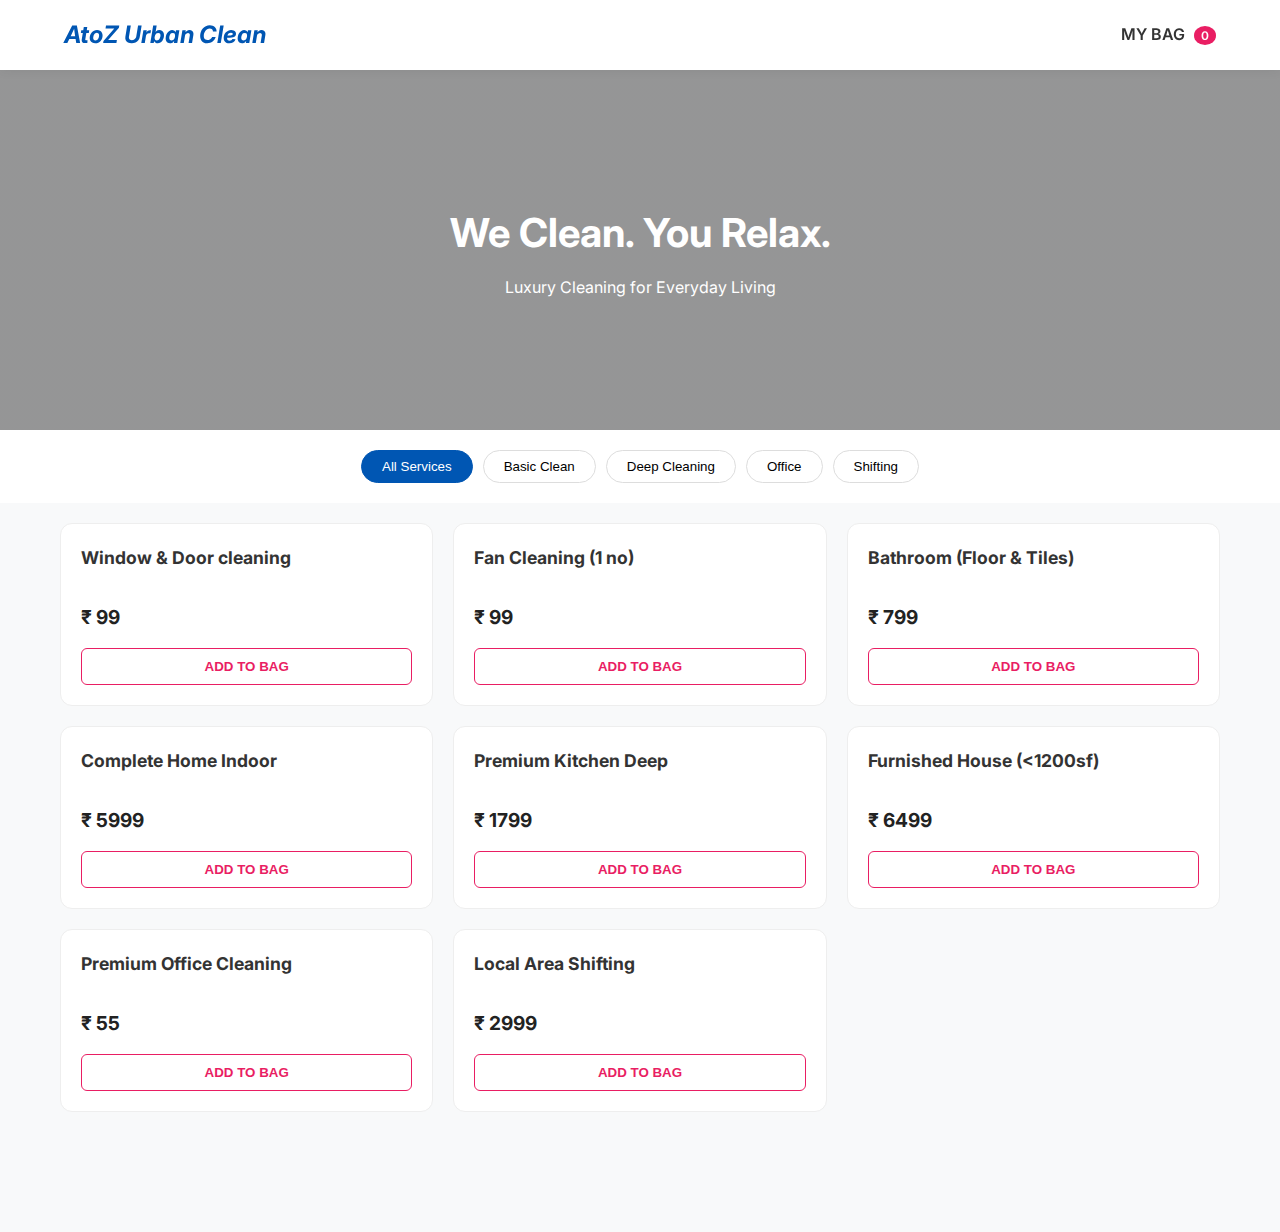
<file: index.html>
<!DOCTYPE html>
<html lang="en">
<head>
    <meta charset="UTF-8">
    <meta name="viewport" content="width=device-width, initial-scale=1.0, maximum-scale=1.0, user-scalable=no">
    <title>AtoZ Urban Clean | Premium Services</title>
    <link href="https://fonts.googleapis.com/css2?family=Inter:wght@300;400;600;700&display=swap" rel="stylesheet">
    <style>
        :root {
            --primary: #0056b3;
            --accent: #e91e63;
            --bg: #f8f9fa;
            --text: #333;
            --white: #ffffff;
        }

        * { margin: 0; padding: 0; box-sizing: border-box; -webkit-tap-highlight-color: transparent; }
        body { font-family: 'Inter', sans-serif; background-color: var(--bg); color: var(--text); line-height: 1.6; }

        /* Desktop Navigation (Kept Original) */
        header {
            background: var(--white);
            padding: 1rem 5%;
            position: sticky;
            top: 0;
            z-index: 1000;
            box-shadow: 0 2px 10px rgba(0,0,0,0.05);
            display: flex;
            justify-content: space-between;
            align-items: center;
        }
        .logo { font-weight: 700; color: var(--primary); font-size: 1.5rem; font-style: italic; }
        .cart-icon { cursor: pointer; position: relative; font-weight: 600; }
        .cart-count { background: var(--accent); color: white; border-radius: 50%; padding: 2px 7px; font-size: 12px; margin-left: 5px; }

        /* Hero Section */
        .hero {
            background: linear-gradient(rgba(0,0,0,0.4), rgba(0,0,0,0.4)), url('https://images.unsplash.com/photo-1581578731548-c64695cc6954?auto=format&fit=crop&w=1350&q=80');
            background-size: cover;
            background-position: center;
            height: 40vh;
            display: flex;
            flex-direction: column;
            justify-content: center;
            align-items: center;
            color: white;
            text-align: center;
            padding: 20px;
        }
        .hero h1 { font-size: 2.5rem; margin-bottom: 10px; }

        /* Filters */
        .filters {
            display: flex;
            justify-content: center;
            gap: 10px;
            padding: 20px;
            overflow-x: auto;
            background: white;
            scrollbar-width: none;
        }
        .filters::-webkit-scrollbar { display: none; }

        .filter-btn {
            padding: 8px 20px;
            border: 1px solid #ddd;
            border-radius: 20px;
            background: white;
            cursor: pointer;
            white-space: nowrap;
            transition: 0.3s;
        }
        .filter-btn.active { background: var(--primary); color: white; border-color: var(--primary); }

        /* Service Grid (Desktop Layout Maintained) */
        .container { max-width: 1200px; margin: 20px auto; padding: 0 20px 100px 20px; }
        .grid {
            display: grid;
            grid-template-columns: repeat(auto-fill, minmax(280px, 1fr));
            gap: 20px;
        }
        .card {
            background: var(--white);
            border-radius: 12px;
            padding: 20px;
            transition: transform 0.2s;
            border: 1px solid #eee;
            display: flex;
            flex-direction: column;
            justify-content: space-between;
        }
        .card:hover { transform: translateY(-5px); box-shadow: 0 10px 20px rgba(0,0,0,0.05); }
        .card h3 { font-size: 1.1rem; margin-bottom: 10px; min-height: 3rem; }
        .price { font-size: 1.2rem; font-weight: 700; color: #222; margin-bottom: 15px; }
        
        .add-btn {
            background: var(--white);
            color: var(--accent);
            border: 1px solid var(--accent);
            padding: 10px;
            border-radius: 6px;
            cursor: pointer;
            font-weight: 600;
            width: 100%;
        }
        .add-btn:active, .add-btn:hover { background: var(--accent); color: white; }

        /* Sidebar Cart (Original Desktop Logic) */
        #cart-sidebar {
            position: fixed; right: -100%; top: 0; width: 350px; height: 100%;
            background: white; box-shadow: -5px 0 15px rgba(0,0,0,0.1);
            z-index: 2000; transition: 0.4s; padding: 25px;
            display: flex; flex-direction: column;
        }
        #cart-sidebar.active { right: 0; }
        .cart-header { display: flex; justify-content: space-between; margin-bottom: 20px; border-bottom: 1px solid #eee; padding-bottom: 10px; }
        #cart-items { flex-grow: 1; overflow-y: auto; }
        .cart-item { display: flex; justify-content: space-between; padding: 10px 0; font-size: 0.9rem; border-bottom: 1px solid #f9f9f9; }
        
        .checkout-btn { width: 100%; background: #25d366; color: white; border: none; padding: 15px; border-radius: 8px; margin-top: 20px; font-weight: 700; cursor: pointer; }

        /* Mobile Adjustments (Specific to Screens < 768px) */
        @media (max-width: 768px) {
            .grid { grid-template-columns: repeat(auto-fill, minmax(160px, 1fr)); gap: 12px; }
            .hero h1 { font-size: 1.8rem; }
            #cart-sidebar { width: 100%; }
            .filters { justify-content: flex-start; padding: 15px; }
            .logo { font-size: 1.1rem; }
        }

        /* Mobile Bottom Bar (Hidden on Desktop) */
        .mobile-bar {
            position: fixed; bottom: 0; left: 0; right: 0;
            background: white; padding: 15px 20px;
            display: none; justify-content: space-between; align-items: center;
            box-shadow: 0 -5px 15px rgba(0,0,0,0.08); z-index: 1500;
        }
        @media (max-width: 768px) {
            .mobile-bar.active { display: flex; }
        }
    </style>
</head>
<body>

<header>
    <div class="logo">AtoZ Urban Clean</div>
    <div class="cart-icon" onclick="toggleCart()">
        MY BAG <span class="cart-count" id="cart-count">0</span>
    </div>
</header>

<section class="hero">
    <h1>We Clean. You Relax.</h1>
    <p>Luxury Cleaning for Everyday Living</p>
</section>

<div class="filters">
    <button class="filter-btn active" onclick="filterServices('all')">All Services</button>
    <button class="filter-btn" onclick="filterServices('Basic')">Basic Clean</button>
    <button class="filter-btn" onclick="filterServices('Deep')">Deep Cleaning</button>
    <button class="filter-btn" onclick="filterServices('Office')">Office</button>
    <button class="filter-btn" onclick="filterServices('Shifting')">Shifting</button>
</div>

<div class="container">
    <div class="grid" id="services-grid"></div>
</div>

<div class="mobile-bar" id="mobile-bar">
    <div>
        <h4 id="m-total">₹ 0</h4>
        <small id="m-count">0 items</small>
    </div>
    <button onclick="toggleCart()" style="background:var(--accent); color:white; border:none; padding:10px 18px; border-radius:8px; font-weight:700;">View Bag →</button>
</div>

<div id="cart-sidebar">
    <div class="cart-header">
        <h3>My Selections</h3>
        <button onclick="toggleCart()" style="border:none; background:none; font-size: 24px;">✕</button>
    </div>
    <div id="cart-items"></div>
    <div style="padding-top:20px; border-top: 2px solid #eee;">
        <div style="display:flex; justify-content:space-between; font-weight:800; font-size: 1.2rem;">
            <span>Total:</span>
            <span id="cart-total">₹ 0</span>
        </div>
        <button class="checkout-btn" onclick="checkout()">Book via WhatsApp</button>
    </div>
</div>

<script>
    const services = [
        { id: 1, cat: 'Basic', name: 'Window & Door cleaning', price: 99 },
        { id: 2, cat: 'Basic', name: 'Fan Cleaning (1 no)', price: 99 },
        { id: 3, cat: 'Basic', name: 'Bathroom (Floor & Tiles)', price: 799 },
        { id: 4, cat: 'Basic', name: 'Complete Home Indoor', price: 5999 },
        { id: 5, cat: 'Deep', name: 'Premium Kitchen Deep', price: 1799 },
        { id: 6, cat: 'Deep', name: 'Furnished House (<1200sf)', price: 6499 },
        { id: 7, cat: 'Office', name: 'Premium Office Cleaning', price: 55 },
        { id: 8, cat: 'Shifting', name: 'Local Area Shifting', price: 2999 }
    ];

    let cart = [];

    function displayServices(filter = 'all') {
        const grid = document.getElementById('services-grid');
        grid.innerHTML = '';
        const filtered = filter === 'all' ? services : services.filter(s => s.cat === filter);
        filtered.forEach(s => {
            grid.innerHTML += `
                <div class="card">
                    <div>
                        <h3>${s.name}</h3>
                        <p class="price">₹ ${s.price}</p>
                    </div>
                    <button class="add-btn" onclick="addToCart(${s.id})">ADD TO BAG</button>
                </div>`;
        });
    }

    function addToCart(id) {
        cart.push(services.find(s => s.id === id));
        updateCart();
        if(window.innerWidth > 768) openCart();
    }

    function updateCart() {
        const count = cart.length;
        const total = cart.reduce((sum, item) => sum + item.price, 0);
        
        document.getElementById('cart-count').innerText = count;
        document.getElementById('m-count').innerText = `${count} items`;
        document.getElementById('m-total').innerText = `₹ ${total}`;
        document.getElementById('cart-total').innerText = `₹ ${total}`;
        
        const list = document.getElementById('cart-items');
        list.innerHTML = cart.map(item => `
            <div class="cart-item">
                <span>${item.name}</span>
                <span>₹${item.price}</span>
            </div>
        `).join('');

        if(count > 0) document.getElementById('mobile-bar').classList.add('active');
    }

    function toggleCart() { document.getElementById('cart-sidebar').classList.toggle('active'); }
    function openCart() { document.getElementById('cart-sidebar').classList.add('active'); }

    function filterServices(cat) {
        displayServices(cat);
        document.querySelectorAll('.filter-btn').forEach(btn => {
            btn.classList.toggle('active', btn.innerText.toLowerCase().includes(cat.toLowerCase()) || (cat === 'all' && btn.innerText.includes('All')));
        });
    }

    function checkout() {
        if(cart.length === 0) return;
        let msg = "AtoZ Booking:%0a" + cart.map(i => `- ${i.name}`).join("%0a") + "%0aTotal: " + document.getElementById('cart-total').innerText;
        window.open(`https://wa.me/919489587626?text=${msg}`);
    }

    displayServices();
</script>
</body>
</html>
</file>
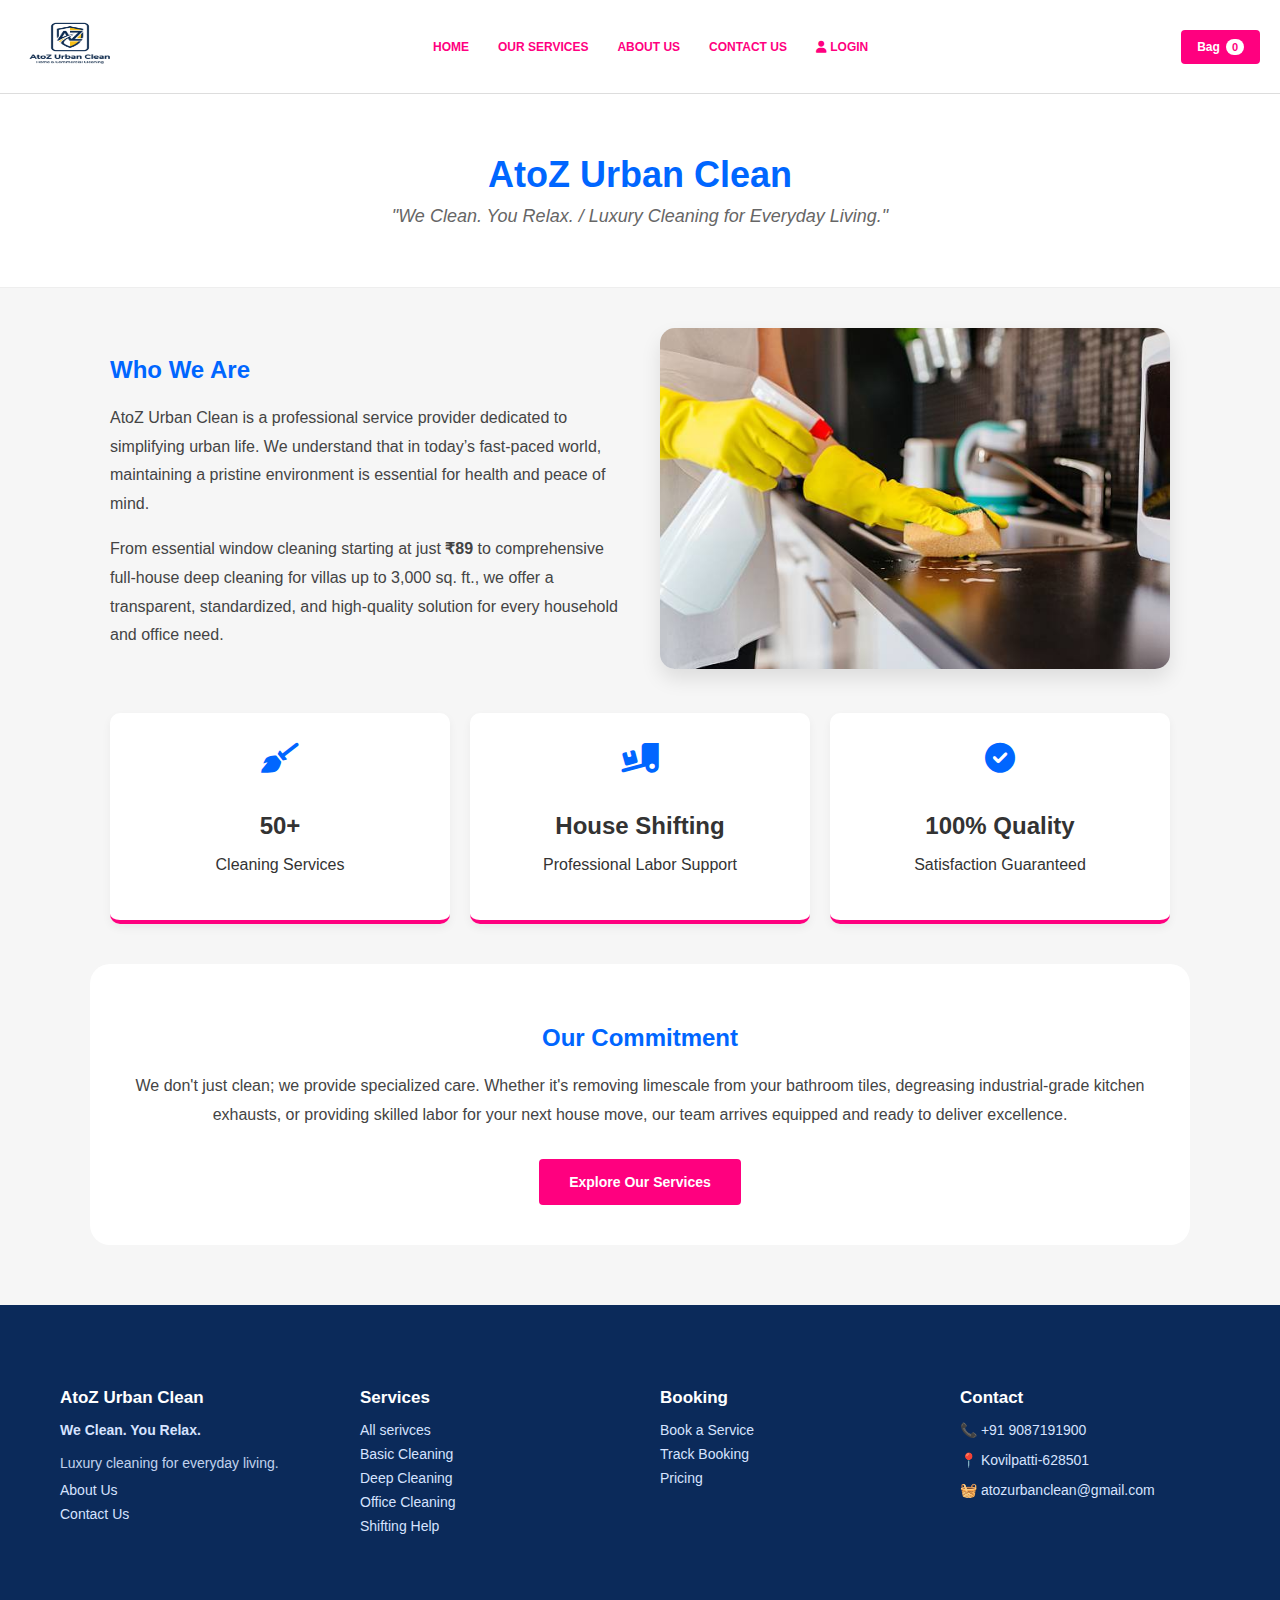
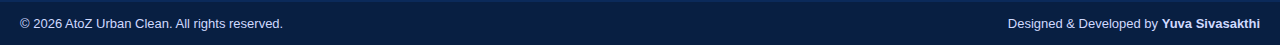
<file: about.html>
<!DOCTYPE html>
<html lang="en">
<head>
    <link rel="icon" type="image/png" href="brand-logo.webp">
    <meta charset="UTF-8">
    <title>About Us – AtoZ Urban Clean</title>
    <meta name="viewport" content="width=device-width, initial-scale=1.0">
    <link rel="stylesheet" href="https://cdnjs.cloudflare.com/ajax/libs/font-awesome/6.0.0/css/all.min.css">
    <style>
        /* === REUSING YOUR BASE STYLES === */
        .logo img { height: 67px; width: 100px; }
        body { margin:0; font-family:'Segoe UI', Arial, sans-serif; background:#f6f6f6; padding-top: 70px; color: #333; }
        * { box-sizing: border-box; }

        /* === HEADER STYLES (From your code) === */
        .site-header { background: #fff; border-bottom: 1px solid #ddd; position: fixed; top: 0; left: 0; width: 100%; z-index: 1000; }
        .site-header .header-container { display: flex; align-items: center; justify-content: space-between; padding: 10px 20px; max-width: 1400px; margin: 0 auto; }
        .logo a { text-decoration: none; font-size: 22px; font-weight: 800; color: #0066ff; }
        .desktop-nav { display: flex; list-style: none; gap: 5px; margin: 0; padding: 0; }
        .nav-link { padding: 15px 12px; display: block; cursor: pointer; font-size: 12px; font-weight: 700; color: #333; text-transform: uppercase; text-decoration: none; }
        .bag-btn { background:#ff007f; color:#fff; padding:9px 16px; border-radius:4px; font-weight:700; font-size:12px; text-decoration:none; display:inline-flex; align-items:center; gap:6px; }
        .bag-count { background:#fff; color:#ff007f; border-radius:10px; padding:2px 6px; font-size:11px; min-width:16px; text-align:center; }

        /* === ABOUT PAGE SPECIFIC CONTENT === */
        .about-hero { background: white; padding: 60px 20px; text-align: center; border-bottom: 1px solid #eee; }
        .about-hero h1 { font-size: 36px; color: #0066ff; margin-bottom: 10px; }
        .about-hero p { font-size: 18px; color: #666; max-width: 800px; margin: 0 auto; font-style: italic; }

        .content-section { max-width: 1100px; margin: 40px auto; padding: 0 20px; display: grid; grid-template-columns: 1fr 1fr; gap: 40px; align-items: center; }
        .content-text h2 { color: #0066ff; margin-bottom: 20px; }
        .content-text p { line-height: 1.8; margin-bottom: 15px; color: #444; }

        .stats-grid { display: grid; grid-template-columns: repeat(auto-fit, minmax(200px, 1fr)); gap: 20px; max-width: 1100px; margin: 40px auto; padding: 0 20px; }
        .stat-card { background: white; padding: 30px; border-radius: 10px; text-align: center; box-shadow: 0 4px 10px rgba(0,0,0,0.05); border-bottom: 4px solid #ff007f; }
        .stat-card i { font-size: 30px; color: #0066ff; margin-bottom: 15px; }
        .stat-card h3 { font-size: 24px; margin-bottom: 5px; }

/* Mobile actions (hamburger) */
.mobile-actions { display: none; align-items: center; gap: 12px; }
.menu-btn { background: none; border: none; font-size: 24px; cursor: pointer; color: #333; }

@media (max-width: 1024px) {
  .desktop-nav, .header-right { display: none; }
  .mobile-actions { display: flex; align-items: center; gap: 12px; }
  body { padding-top: 64px; } /* if header fixed */
}
        #mobile-menu-modal { position: fixed; inset: 0; z-index: 9999; visibility: hidden; transition: visibility 0.3s;}
        #mobile-menu-modal.active {  visibility: visible; }
        .c-modal__scrim { position: absolute; inset: 0; background: rgba(0, 0, 0, 0.4); opacity: 0; transition: opacity 0.3s ease; }
        #mobile-menu-modal.active .c-modal__scrim { opacity: 1; }
/* Modal base */
.c-modal {
  position: fixed;
  inset: 0;
  background: rgba(0,0,0,0.4);
  visibility: hidden;
  opacity: 0;
  transition: opacity 0.3s ease;
  z-index: 9999;
}
.c-modal.active {
  visibility: visible;
  opacity: 1;
}

.c-modal__dialog {
  position: absolute;
  top: 0;
  left: 0;
  width: 75%;
  max-width: 320px;
  height: 100%;
  background: #fff;
  transform: translateX(-100%);
  transition: transform 0.3s ease;
}
.c-modal.active .c-modal__dialog {
  transform: translateX(0);
}

.menu-container {
  padding: 60px 20px 20px;
  height: 100%;
  overflow-y: auto;
}

.ada-menu {
  list-style: none;
  padding: 0;
}

.ada-menu li a {
  display: block;
  padding: 15px 10px;
  font-weight: 700;
  font-size: 16px;
  color: #ff007f;
  text-decoration: none;
  border-bottom: 1px solid #eee;
}
.ada-menu li a:hover {
  background-color: #ff007f;
  color: #fff;
}

/* Close button styling, menu links etc. */
.close-button {
  position: absolute;
  top: 15px; right: 15px;
  background: none;
  border: none;
  font-size: 22px;
  cursor: pointer;
}

    </style>
</head>
<body>

<header class="site-header">
  <div class="header-container">
    <div class="logo">
      <a href="index.html">
        <img src="logo.png" alt="AtoZ Urban Clean">
      </a>
    </div>

    <!-- Desktop Nav -->
    <ul class="desktop-nav">
      <li class="nav-item"><a href="index.html" class="nav-link" style="color: #ff007f;">HOME</a></li>
      <li class="nav-item"><a href="services.html" class="nav-link" style="color: #ff007f;">OUR SERVICES</a></li>
      <li class="nav-item"><a href="about.html" class="nav-link" style="color: #ff007f;">ABOUT US</a></li>
      <li class="nav-item"><a href="contact-us.html" class="nav-link" style="color: #ff007f;">CONTACT US</a></li>
      <li><a href="customer-login.html" class="nav-link" style="color: #ff007f;">
        <span class="fa-solid fa-user" style="color: #ff007f;"></span> Login
      </a></li>
    </ul>

    <!-- Mobile Actions -->
    <div class="mobile-actions">
      <button class="menu-btn" onclick="toggleMenu(true)">
        <i class="fas fa-bars"></i>
      </button>
      <a href="booking.html" class="bag-btn">
        Bag <span class="bag-count">0</span>
      </a>
    </div>

    <!-- Header Right (Desktop Only) -->
    <div class="header-right">
      <a href="booking.html" class="bag-btn">Bag <span class="bag-count">0</span></a>
    </div>
  </div>
</header>

<!-- Mobile Menu Modal -->
<div id="mobile-menu-modal" class="c-modal">
  <div class="c-modal__scrim" onclick="toggleMenu(false)"></div>
  <div class="c-modal__dialog">
    <div class="c-modal__content">
      <button class="close-button" onclick="toggleMenu(false)"><i class="fas fa-times"></i></button>
      <div class="menu-container">
        <ul class="ada-menu">
          <li><a href="index.html">HOME</a></li>
          <li><a href="services.html">OUR SERVICES</a></li>
          <li><a href="about.html">ABOUT US</a></li>
          <li><a href="contact-us.html">CONTACT US</a></li>
          <li><a href="customer-login.html"><i class="fa-solid fa-user"></i> Login</a></li>
          <li><a href="booking.html">Bag</a></li>
        </ul>
      </div>
    </div>
  </div>
</div>

<script>
function toggleMenu(isOpen) {
  const modal = document.getElementById('mobile-menu-modal');
  modal.classList.toggle('active', isOpen);
  document.body.style.overflow = isOpen ? 'hidden' : '';
}
</script>

<style>
/* Mobile Menu Styling */
#mobile-menu-modal .ada-menu {
  padding-left: 20px; /* space from left (near burger) */
}
#mobile-menu-modal .ada-menu li a {
  padding: 16px 20px;
  font-weight: 700;
  font-size: 16px;
  color: #ff007f;
  border-bottom: 1px solid #eee;
  display: block;
}
#mobile-menu-modal .ada-menu li a:hover {
  background-color: #ff007f;
  color: #fff;
}
</style>


<section class="about-hero">
    <h1>AtoZ Urban Clean</h1>
    <p>"We Clean. You Relax. / Luxury Cleaning for Everyday Living."</p>
</section>

<div class="content-section">
    <div class="content-text">
        <h2>Who We Are</h2>
        <p>AtoZ Urban Clean is a professional service provider dedicated to simplifying urban life. We understand that in today’s fast-paced world, maintaining a pristine environment is essential for health and peace of mind.</p>
        <p>From essential window cleaning starting at just <b>₹89</b> to comprehensive full-house deep cleaning for villas up to 3,000 sq. ft., we offer a transparent, standardized, and high-quality solution for every household and office need.</p>
    </div>
    <div class="content-image">
        <img src="Standard Kitchen Cleaning.jpg" style="width:100%; border-radius:15px; box-shadow: 0 10px 20px rgba(0,0,0,0.1);" alt="Cleaning Service">
    </div>
</div>

<div class="stats-grid">
    <div class="stat-card">
        <i class="fas fa-broom"></i>
        <h3>50+</h3>
        <p>Cleaning Services</p>
    </div>
    <div class="stat-card">
        <i class="fas fa-truck-loading"></i>
        <h3>House Shifting</h3>
        <p>Professional Labor Support</p>
    </div>
    <div class="stat-card">
        <i class="fas fa-check-circle"></i>
        <h3>100% Quality</h3>
        <p>Satisfaction Guaranteed</p>
    </div>
</div>

<div class="content-section" style="background: #fff; border-radius: 20px; padding: 40px; margin-bottom: 60px;">
    <div class="content-text" style="grid-column: 1 / -1;">
        <h2 style="text-align: center;">Our Commitment</h2>
        <p style="text-align: center;">We don't just clean; we provide specialized care. Whether it's removing limescale from your bathroom tiles, degreasing industrial-grade kitchen exhausts, or providing skilled labor for your next house move, our team arrives equipped and ready to deliver excellence.</p>
        <div style="text-align: center; margin-top: 30px;">
            <a href="services.html" class="bag-btn" style="padding: 15px 30px; font-size: 14px;">Explore Our Services</a>
        </div>
    </div>
</div>

<div id="footer"></div>

<script>
    // Reusing your footer fetch logic
    fetch("footer.html")
      .then(res => res.text())
      .then(data => document.getElementById("footer").innerHTML = data)
      .catch(err => console.error("Footer Error:", err));
</script>
<script>
function toggleMenu(isOpen) {
    const modal = document.getElementById('mobile-menu-modal');
    modal.classList.toggle('active', isOpen);
    document.body.style.overflow = isOpen ? 'hidden' : '';
}
</script>
</body>
</html>
</file>
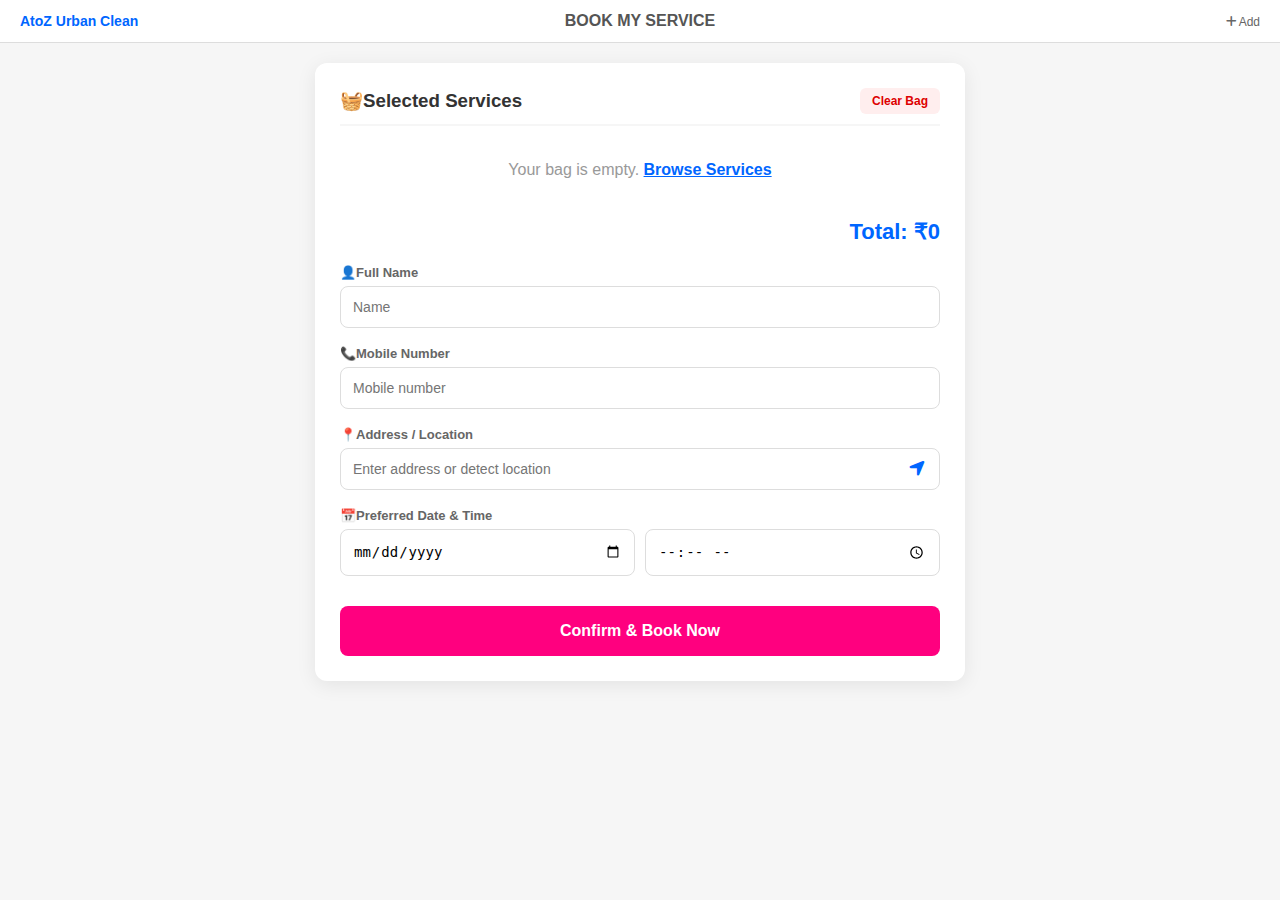
<file: booking.html>
<!DOCTYPE html>
<html lang="en">
<head>
<meta charset="UTF-8">
<title>Book Service | AtoZ Urban Clean</title>
<meta name="viewport" content="width=device-width, initial-scale=1.0">
<link rel="icon" type="image/png" href="atoz.png">
<link rel="stylesheet" href="https://cdnjs.cloudflare.com/ajax/libs/font-awesome/6.0.0/css/all.min.css">

<style>
:root {
    --primary: #0066ff;
    --secondary: #ff007f;
    --bg: #f6f6f6;
    --text: #333;
}

body { margin: 0; font-family: 'Segoe UI', Arial, sans-serif; background: var(--bg); color: var(--text); padding-bottom: 40px; }

header {
    background: #fff;
    padding: 12px 20px;
    display: flex;
    align-items: center;
    border-bottom: 1px solid #ddd;
    position: sticky;
    top: 0;
    z-index: 1000;
}
.company-name { flex: 1; }
.company-name a { text-decoration: none; font-size: 14px; font-weight: 800; color: var(--primary); }
.page-title { flex: 2; text-align: center; font-size: 16px; font-weight: 600; color: #555; text-transform: uppercase; }
.spacer { flex: 1; text-align: right; }

.container { max-width: 600px; margin: 20px auto; background: #fff; padding: 25px; border-radius: 12px; box-shadow: 0 4px 20px rgba(0,0,0,0.08); }

.service-header { display: flex; justify-content: space-between; align-items: center; border-bottom: 2px solid var(--bg); margin-bottom: 15px; padding-bottom: 10px; }
.clear-btn { background: #fee; color: #d00; border: none; padding: 6px 12px; border-radius: 6px; cursor: pointer; font-size: 12px; font-weight: 600; }
.service-item { display: flex; align-items: center; padding: 15px 0; border-bottom: 1px solid #eee; gap: 12px; }
.item-info { flex-grow: 1; }
.qty-controls { display: flex; align-items: center; gap: 10px; background: #f9f9f9; padding: 5px 10px; border-radius: 20px; }
.qty-btn { background: #fff; border: 1px solid #ddd; width: 28px; height: 28px; cursor: pointer; border-radius: 50%; font-weight: bold; }
.remove-btn { color: #ff4d4d; background: none; border: none; cursor: pointer; font-size: 16px; transition: 0.2s; }
.remove-btn:hover { transform: scale(1.1); }

.total { font-size: 22px; margin: 20px 0; font-weight: 800; text-align: right; color: var(--primary); }

label { display: block; margin-top: 18px; font-weight: 600; font-size: 13px; color: #666; }
.input-group { position: relative; }
input { width: 100%; padding: 12px; margin-top: 6px; border: 1px solid #ddd; border-radius: 8px; box-sizing: border-box; font-size: 14px; }
input:focus { border-color: var(--primary); outline: none; box-shadow: 0 0 0 2px rgba(0,102,255,0.1); }

.gps-btn { position: absolute; right: 10px; top: 12px; background: #fff; border: none; color: var(--primary); cursor: pointer; font-size: 18px; padding: 5px; }

.main-btn { width: 100%; margin-top: 30px; padding: 16px; font-size: 16px; background: var(--secondary); color: #fff; border: none; border-radius: 8px; cursor: pointer; font-weight: bold; transition: 0.3s; }
.main-btn:hover { background: #e60072; }

.success { text-align: center; display: none; animation: fadeIn 0.5s ease-in; }
@keyframes fadeIn { from { opacity: 0; transform: translateY(10px); } to { opacity: 1; transform: translateY(0); } }

@media (max-width: 600px) {
    .container { margin: 10px; padding: 15px; }
    .page-title { font-size: 13px; }
    .service-item { flex-wrap: wrap; }
}
</style>
</head>

<body>

<header>
    <div class="company-name"><a href="index.html">AtoZ Urban Clean</a></div>
    <div class="page-title">Book My Service</div>
    <div class="spacer"><a href="services.html" style="font-size: 12px; color: #666; text-decoration: none;"><i class="fas fa-plus"></i> Add</a></div>
</header>

<div class="container" id="formBox">
    <div class="service-header">
        <h3 style="margin:0">🧺Selected Services</h3>
        <button class="clear-btn" onclick="clearAll()">Clear Bag</button>
    </div>
    
    <div id="serviceList"></div>
    <div class="total">Total: ₹<span id="amount">0</span></div>

    <label>👤Full Name</label>
    <input type="text" id="name" placeholder="Name">

    <label>📞Mobile Number</label>
    <input type="tel" id="mobile" placeholder="Mobile number">

    <label>📍Address / Location</label>
    <div class="input-group">
        <input type="text" id="location" placeholder="Enter address or detect location">
        <button class="gps-btn" onclick="getLocation()" title="Detect My Location">
            <i class="fas fa-location-arrow"></i>
        </button>
    </div>

    <label>📅Preferred Date & Time</label>
    <div style="display: flex; gap: 10px;">
        <input type="date" id="date">
        <input type="time" id="time">
    </div>

    <button class="main-btn" onclick="confirmBooking()">Confirm & Book Now</button>
</div>

<div class="container success" id="successBox">
    <i class="fas fa-check-circle" style="font-size: 60px; color: #0066ff;"></i>
    <h2 style="margin: 15px 0 5px;">Booking Confirmed!</h2>
    <p style="color: #666;">We have received your request.</p>
    
    <h3 id="bookingIdText"></h3>
    <a href="tracking.html" >Track the Booking</a>
    <a href="index.html" style="display:block; margin-top:20px; color: var(--primary); text-decoration: none; font-weight: 600;">Back to Home</a>
</div>

<script>
const GOOGLE_FORM_ID = "1FAIpQLScoCFcqPBqNmzO3c4WHuiq--8rxAd-cBlH-BHkb68TNVE7G3w";

let cart = JSON.parse(localStorage.getItem("cart")) || [];
const list = document.getElementById("serviceList");
const amountDisplay = document.getElementById("amount");

// Elements
const nameEl = document.getElementById("name");
const mobileEl = document.getElementById("mobile");
const locationEl = document.getElementById("location");
const dateEl = document.getElementById("date");
const timeEl = document.getElementById("time");

// Set min date
dateEl.min = new Date().toISOString().split("T")[0];

function loadCart() {
    if(cart.length===0){
        list.innerHTML = `<div style='text-align:center; padding:20px; color:#999;'>
            Your bag is empty. <a href='services.html' style='color:var(--primary); font-weight:600;'>Browse Services</a>
        </div>`;
        amountDisplay.innerText = "0";
        return;
    }
    let total = 0;
    list.innerHTML = "";
    cart.forEach((item,index)=>{
        const itemQty = item.qty || 1;
        const itemTotal = Number(item.price) * itemQty;
        total += itemTotal;
        const div = document.createElement("div");
        div.className = "service-item";
        div.innerHTML = `
            <div class="item-info">
                <div style="font-weight:600">${item.name}</div>
                <div style="font-size:12px; color:#666">₹${item.price} per unit</div>
            </div>
            <div class="qty-controls">
                <button class="qty-btn" onclick="updateQty(${index},-1)">-</button>
                <span style="font-weight:bold; min-width:15px; text-align:center">${itemQty}</span>
                <button class="qty-btn" onclick="updateQty(${index},1)">+</button>
            </div>
            <b style="min-width:70px; text-align:right">₹${itemTotal}</b>
            <button class="remove-btn" onclick="removeItem(${index})"><i class="fas fa-trash-alt"></i></button>
        `;
        list.appendChild(div);
    });
    amountDisplay.innerText = total;
}

function updateQty(index,change){
    cart[index].qty = (cart[index].qty||1)+change;
    if(cart[index].qty<1) cart[index].qty=1;
    saveAndReload();
}

function removeItem(index){
    cart.splice(index,1);
    saveAndReload();
}

function clearAll(){
    if(confirm("Empty your service bag?")){
        cart=[];
        saveAndReload();
    }
}

function saveAndReload(){
    localStorage.setItem("cart",JSON.stringify(cart));
    loadCart();
}

async function getLocation(){
    const locInput = locationEl;
    locInput.placeholder="Detecting your address...";
    if(!navigator.geolocation) return alert("Geolocation not supported");

    navigator.geolocation.getCurrentPosition(async (pos)=>{
        try{
            const res = await fetch(`https://nominatim.openstreetmap.org/reverse?format=json&lat=${pos.coords.latitude}&lon=${pos.coords.longitude}`);
            const data = await res.json();
            locInput.value = data.display_name || "Location detected";
        }catch(e){
            locInput.placeholder="Please type manually";
        }
    },()=>alert("Permission Denied"));
}

function generateBookingId(){
    const d=new Date();
    const date = d.getFullYear() + String(d.getMonth()+1).padStart(2,"0") + String(d.getDate()).padStart(2,"0");
    return `AZUC-${date}-${Math.floor(1000+Math.random()*9000)}`;
}

function confirmBooking(){
    const fields = {
        name: nameEl.value.trim(),
        mobile: mobileEl.value.trim(),
        location: locationEl.value.trim(),
        date: dateEl.value,
        time: timeEl.value
    };
    if(Object.values(fields).some(v=>!v)) return alert("Please fill all booking details");
    if(cart.length===0) return alert("Your bag is empty");

    const servicesString = cart.map(i=>`${i.name} (x${i.qty||1})`).join(", ");
    const total = amountDisplay.innerText;
    const bookingId = generateBookingId();

    // Submit to Google Forms
    const fd = new FormData();
    fd.append("entry.470681689",fields.name);
    fd.append("entry.574952680",fields.mobile);
    fd.append("entry.2032518446",fields.location);
    fd.append("entry.1025255991",fields.date);
    fd.append("entry.1650273648",fields.time);
    fd.append("entry.624600000",servicesString);
    fd.append("entry.1504263480",total);
    fd.append("entry.106701433",bookingId);

    fetch(`https://docs.google.com/forms/d/e/${GOOGLE_FORM_ID}/formResponse`,{method:"POST",mode:"no-cors",body:fd});

    // Show success screen with Booking ID
    document.getElementById("bookingIdText").innerText = `Booking ID: ${bookingId}`;
    document.getElementById("formBox").style.display="none";
    document.getElementById("successBox").style.display="block";
    localStorage.removeItem("cart");
}

loadCart();
</script>

</body>
</html>
</file>
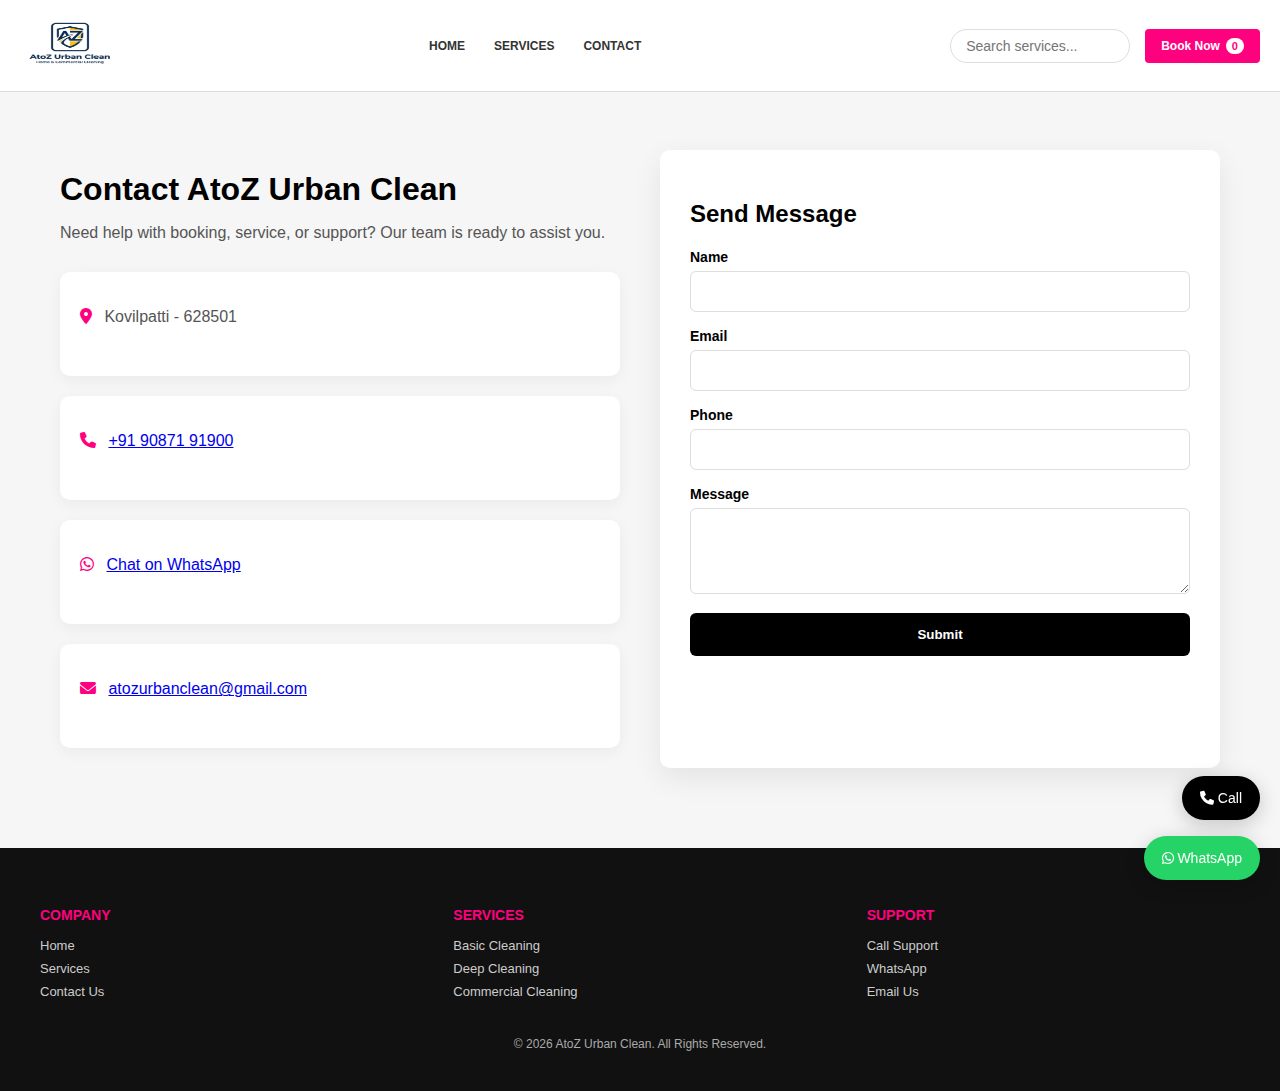
<file: contact-us.html>
<!DOCTYPE html>
<html lang="en">
<head>
<link rel="icon" type="image/png" href="brand-logo.webp">
<meta charset="UTF-8">
<title>AtoZ Urban Clean – Contact Us</title>
<meta name="viewport" content="width=device-width, initial-scale=1.0">
<link rel="stylesheet" href="https://cdnjs.cloudflare.com/ajax/libs/font-awesome/6.0.0/css/all.min.css">

<style>

/* ================= BASE ================= */
body { margin:0; font-family:'Segoe UI', Arial, sans-serif; background:#f6f6f6; padding-top:70px; }
* { box-sizing:border-box; }

/* ================= HEADER ================= */
.site-header { background:#fff; border-bottom:1px solid #ddd; position:fixed; top:0; left:0; width:100%; z-index:1000; }
.site-header .header-container { display:flex; align-items:center; justify-content:space-between; padding:10px 20px; max-width:1400px; margin:0 auto; }

.logo img { height:67px; width:100px; }

.desktop-nav { display:flex; list-style:none; gap:5px; margin:0; padding:0; }
.nav-link { padding:15px 12px; display:block; font-size:12px; font-weight:700; color:#333; text-transform:uppercase; text-decoration:none; }

.header-right { display:flex; align-items:center; gap:15px; }
.header-right input { padding:8px 15px; border:1px solid #ddd; border-radius:20px; font-size:14px; width:180px; }

.bag-btn { background:#ff007f; color:#fff; padding:9px 16px; border-radius:4px; font-weight:700; font-size:12px; text-decoration:none; display:inline-flex; align-items:center; gap:6px; }
.bag-count { background:#fff; color:#ff007f; border-radius:10px; padding:2px 6px; font-size:11px; }

/* ================= CONTACT SECTION ================= */

.contact-wrapper{
    max-width:1200px;
    margin:60px auto;
    padding:20px;
    display:flex;
    gap:40px;
    flex-wrap:wrap;
}

.contact-left{
    flex:1 1 450px;
}

.contact-left h1{
    font-size:32px;
    margin-bottom:10px;
}

.contact-left p{
    color:#555;
    margin-bottom:30px;
}

.contact-box{
    background:#fff;
    padding:20px;
    border-radius:10px;
    margin-bottom:20px;
    box-shadow:0 4px 15px rgba(0,0,0,0.05);
}

.contact-box i{
    color:#ff007f;
    margin-right:8px;
}

.contact-right{
    flex:1 1 450px;
    background:#fff;
    padding:30px;
    border-radius:10px;
    box-shadow:0 10px 30px rgba(0,0,0,0.08);
}

.contact-right h2{
    margin-bottom:20px;
}

.input-group{
    margin-bottom:15px;
}

.input-group label{
    font-weight:600;
    font-size:14px;
}

.input-group input,
.input-group textarea{
    width:100%;
    padding:12px;
    margin-top:5px;
    border:1px solid #ddd;
    border-radius:6px;
}

.submit-btn{
    width:100%;
    padding:14px;
    background:#000;
    color:#fff;
    border:none;
    border-radius:6px;
    cursor:pointer;
    font-weight:600;
}

.submit-btn:hover{
    background:#333;
}

/* ================= FOOTER ================= */

.footer{
    background:#111;
    color:#fff;
    padding:40px 20px;
    margin-top:60px;
}

.footer-container{
    max-width:1200px;
    margin:auto;
    display:flex;
    flex-wrap:wrap;
    gap:40px;
}

.footer-col{
    flex:1 1 250px;
}

.footer h4{
    margin-bottom:15px;
    font-size:14px;
    text-transform:uppercase;
    color:#ff007f;
}

.footer a{
    color:#ccc;
    text-decoration:none;
    display:block;
    margin-bottom:8px;
    font-size:13px;
}

.footer a:hover{
    color:#fff;
}

.footer-bottom{
    text-align:center;
    margin-top:30px;
    font-size:12px;
    color:#aaa;
}

/* ================= FLOAT BUTTONS ================= */

.whatsapp-float{
    position:fixed;
    bottom:20px;
    right:20px;
    background:#25D366;
    color:#fff;
    padding:14px 18px;
    border-radius:50px;
    font-size:14px;
    text-decoration:none;
    box-shadow:0 5px 20px rgba(0,0,0,0.2);
}

.call-float{
    position:fixed;
    bottom:80px;
    right:20px;
    background:#000;
    color:#fff;
    padding:14px 18px;
    border-radius:50px;
    font-size:14px;
    text-decoration:none;
    box-shadow:0 5px 20px rgba(0,0,0,0.2);
}

/* ================= RESPONSIVE ================= */

@media(max-width:768px){
    .contact-wrapper{ flex-direction:column; }
    .desktop-nav, .header-right { display:none; }
}

</style>
</head>

<body>

<!-- ================= HEADER ================= -->
<header class="site-header">
<div class="header-container">
<div class="logo">
<a href="index.html">
<img src="logo.png" alt="AtoZ Urban Clean">
</a>
</div>

<ul class="desktop-nav">
<li><a href="index.html" class="nav-link">Home</a></li>
<li><a href="services.html" class="nav-link">Services</a></li>
<li><a href="contact-us.html" class="nav-link">Contact</a></li>
</ul>

<div class="header-right">
<input type="text" placeholder="Search services...">
<a href="booking.html" class="bag-btn">Book Now <span class="bag-count">0</span></a>
</div>
</div>
</header>

<!-- ================= CONTACT SECTION ================= -->

<section class="contact-wrapper">

<div class="contact-left">
<h1>Contact AtoZ Urban Clean</h1>
<p>Need help with booking, service, or support? Our team is ready to assist you.</p>

<div class="contact-box">
<p><i class="fas fa-map-marker-alt"></i> Kovilpatti - 628501</p>
</div>

<div class="contact-box">
<p><i class="fas fa-phone"></i> <a href="tel:+919087191900">+91 90871 91900</a></p>
</div>

<div class="contact-box">
<p><i class="fab fa-whatsapp"></i> <a href="https://wa.me/919087191900" target="_blank">Chat on WhatsApp</a></p>
</div>

<div class="contact-box">
<p><i class="fas fa-envelope"></i> <a href="mailto:atozurbanclean@gmail.com">atozurbanclean@gmail.com</a></p>
</div>
</div>

<div class="contact-right">
<h2>Send Message</h2>
<form id="contactForm">

<div class="input-group">
<label>Name</label>
<input type="text" required>
</div>

<div class="input-group">
<label>Email</label>
<input type="email" required>
</div>

<div class="input-group">
<label>Phone</label>
<input type="tel" required>
</div>

<div class="input-group">
<label>Message</label>
<textarea rows="4" required></textarea>
</div>

<button type="submit" class="submit-btn">Submit</button>

</form>
</div>

</section>

<!-- ================= FOOTER ================= -->

<footer class="footer">
<div class="footer-container">

<div class="footer-col">
<h4>Company</h4>
<a href="index.html">Home</a>
<a href="services.html">Services</a>
<a href="contact-us.html">Contact Us</a>
</div>

<div class="footer-col">
<h4>Services</h4>
<a href="services.html#basic">Basic Cleaning</a>
<a href="services.html#deep">Deep Cleaning</a>
<a href="services.html#commercial">Commercial Cleaning</a>
</div>

<div class="footer-col">
<h4>Support</h4>
<a href="tel:+919087191900">Call Support</a>
<a href="https://wa.me/919087191900">WhatsApp</a>
<a href="mailto:atozurbanclean@gmail.com">Email Us</a>
</div>

</div>

<div class="footer-bottom">
© 2026 AtoZ Urban Clean. All Rights Reserved.
</div>
</footer>

<!-- FLOAT BUTTONS -->
<a href="tel:+919087191900" class="call-float"><i class="fas fa-phone"></i> Call</a>
<a href="https://wa.me/919087191900" target="_blank" class="whatsapp-float"><i class="fab fa-whatsapp"></i> WhatsApp</a>

<script>
document.getElementById("contactForm").addEventListener("submit", function(e){
e.preventDefault();
alert("Thank you! Our team will contact you soon.");
this.reset();
});
</script>

</body>
</html>
</file>
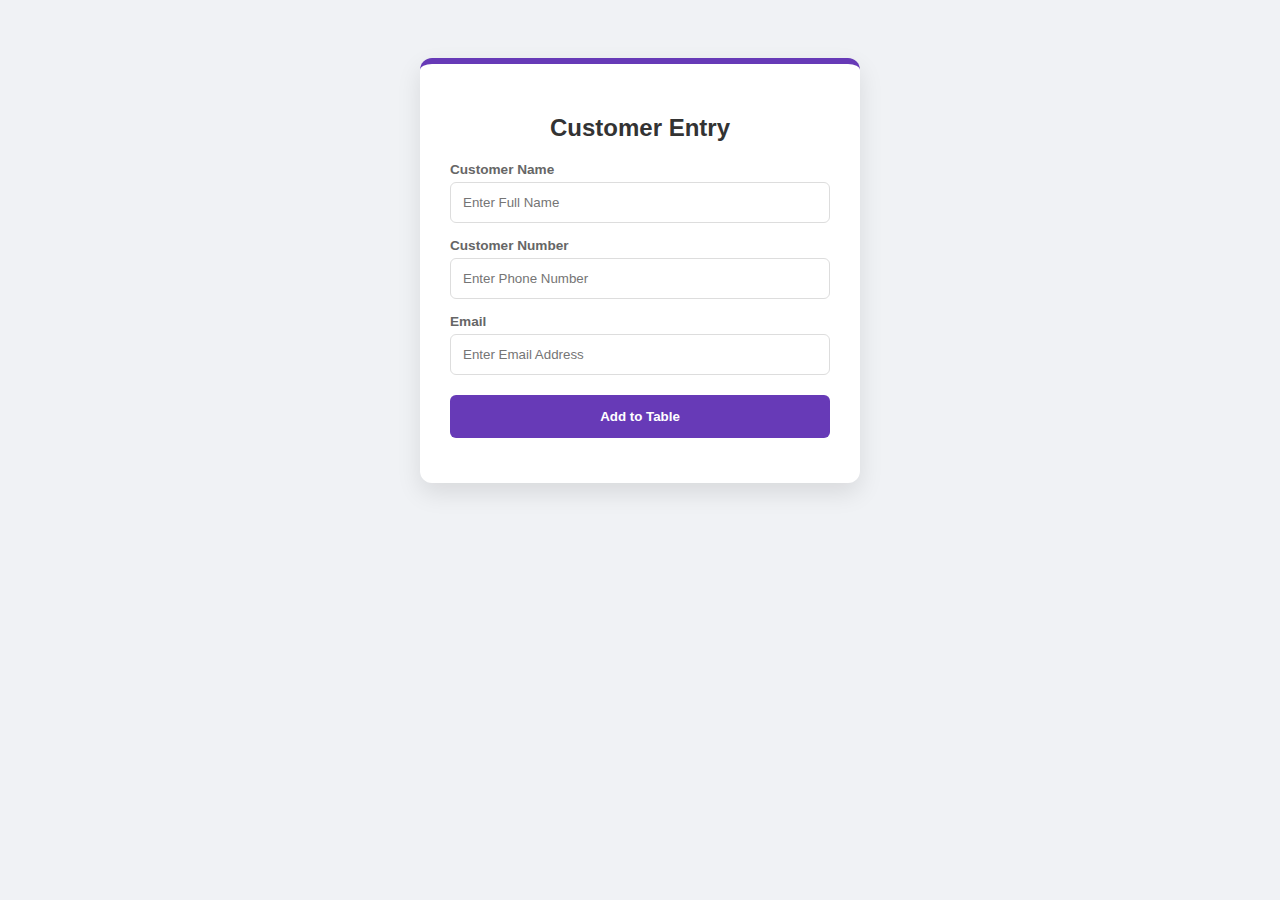
<file: customer-login.html>
<!DOCTYPE html>
<html lang="en">
<head>
    <meta charset="UTF-8">
    <title>AtoZ Urban Clean - Registration</title>
    <style>
        body { font-family: 'Segoe UI', sans-serif; background: #f0f2f5; display: flex; justify-content: center; padding-top: 50px; }
        .card { background: white; padding: 30px; border-radius: 12px; box-shadow: 0 10px 25px rgba(0,0,0,0.1); width: 380px; border-top: 6px solid #673ab7; }
        h2 { color: #333; text-align: center; }
        label { font-size: 0.85rem; color: #666; font-weight: 600; display: block; margin-top: 15px; }
        input { width: 100%; padding: 12px; margin-top: 5px; border: 1px solid #ddd; border-radius: 6px; box-sizing: border-box; }
        button { width: 100%; padding: 14px; background: #673ab7; color: white; border: none; border-radius: 6px; cursor: pointer; font-weight: 600; margin-top: 20px; }
        #status { margin-top: 15px; text-align: center; font-size: 0.9rem; }
        .success { color: #388e3c; }
        .error { color: #d32f2f; }
    </style>
</head>
<body>

<div class="card">
    <h2>Customer Entry</h2>
    <label>Customer Name</label>
    <input type="text" id="name" placeholder="Enter Full Name">
    
    <label>Customer Number</label>
    <input type="text" id="number" placeholder="Enter Phone Number">
    
    <label>Email</label>
    <input type="email" id="email" placeholder="Enter Email Address">
    
    <button onclick="submitData()">Add to Table</button>
    <div id="status"></div>
</div>

<script>
    async function submitData() {
        const status = document.getElementById('status');
        const payload = {
            name: document.getElementById('name').value,
            number: document.getElementById('number').value,
            email: document.getElementById('email').value
        };

        // PASTE YOUR NEW DEPLOYMENT URL HERE
        const SCRIPT_URL = "YOUR_NEW_WEB_APP_URL";

        if (!payload.name || !payload.number || !payload.email) {
            status.className = "error";
            status.innerText = "⚠️ All fields are required.";
            return;
        }

        status.innerText = "⏳ Inserting into table...";

        try {
            await fetch(SCRIPT_URL, {
                method: "POST",
                mode: "no-cors",
                body: JSON.stringify(payload)
            });

            status.className = "success";
            status.innerText = "✅ Successfully added to Sheet!";
            document.querySelectorAll('input').forEach(i => i.value = "");
        } catch (e) {
            status.className = "error";
            status.innerText = "❌ Connection Error.";
        }
    }
</script>
</body>
</html>
</file>
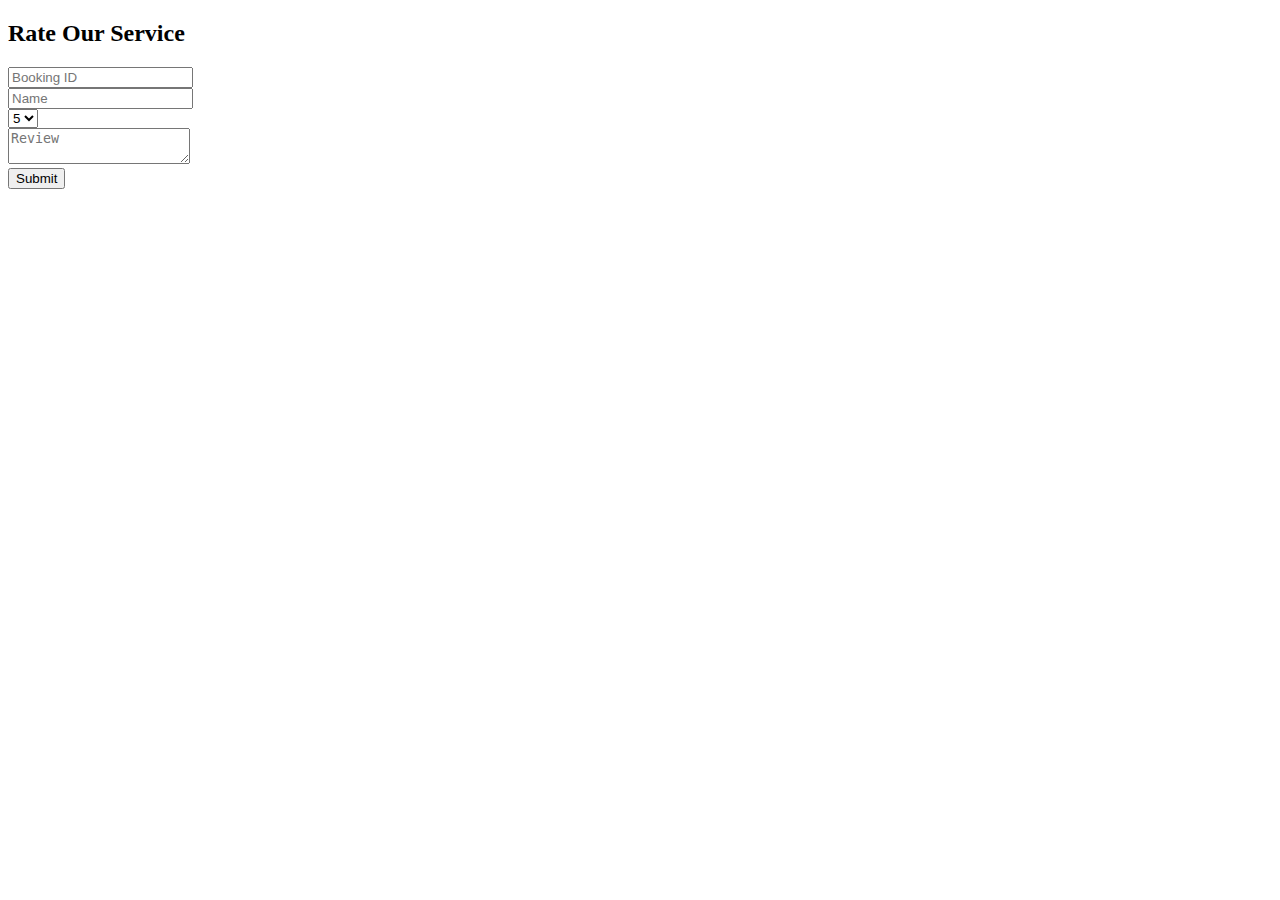
<file: review.html>
<!DOCTYPE html>
<html>
<head><title>Review</title></head>
<body>

<h2>Rate Our Service</h2>
<input id="bid" placeholder="Booking ID"><br>
<input id="name" placeholder="Name"><br>
<select id="rate">
<option>5</option><option>4</option>
<option>3</option><option>2</option>
</select><br>
<textarea id="rev" placeholder="Review"></textarea><br>
<button onclick="send()">Submit</button>

<script>
const API="https://script.google.com/macros/s/AKfycbyP67F22J7gySI-4thuuK5U8hPSH1QHKCyV6etkvPM9-g7LQyO4ChI6p_O900v47v33NA/exec";

function send(){
fetch(API,{
method:"POST",
body:JSON.stringify({
action:"review",
bid:bid.value,
name:name.value,
rate:rate.value,
rev:rev.value
})
});
alert("Thank you!");
}
</script>
</body>
</html>
</file>
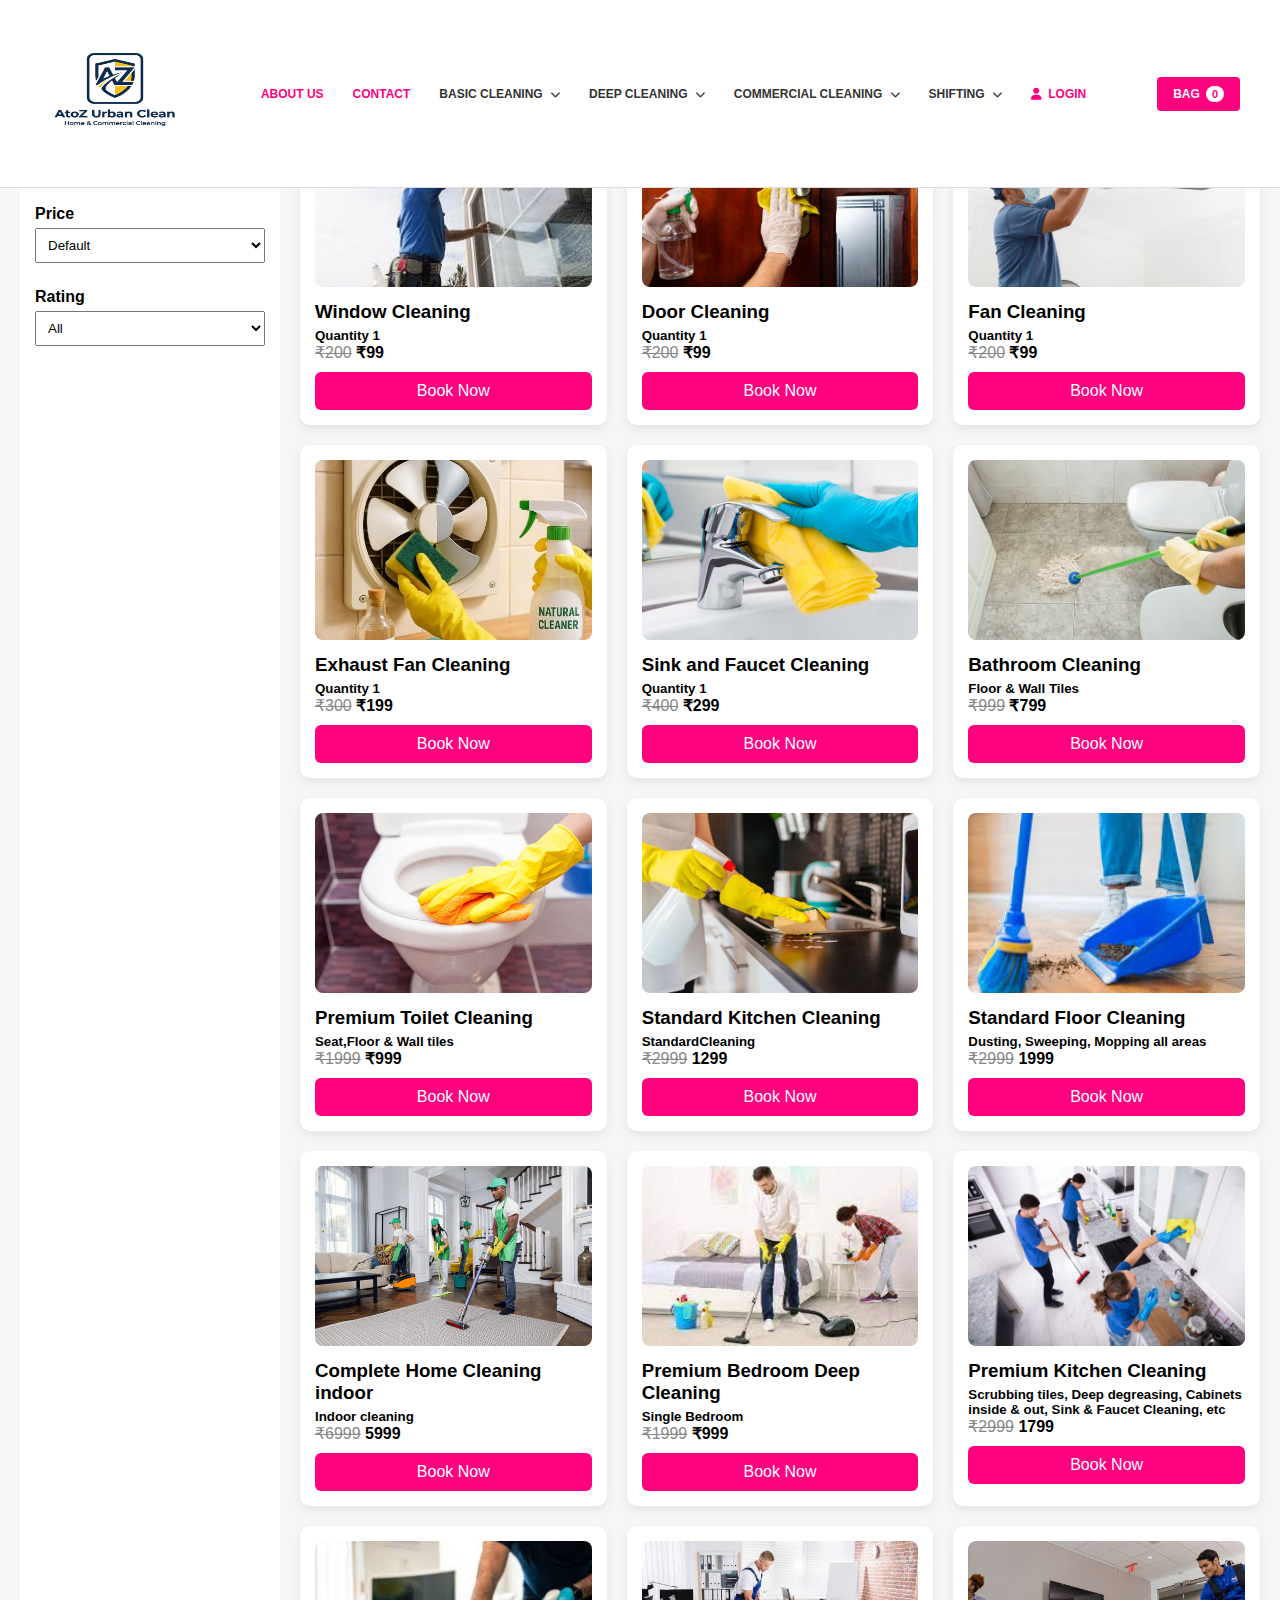
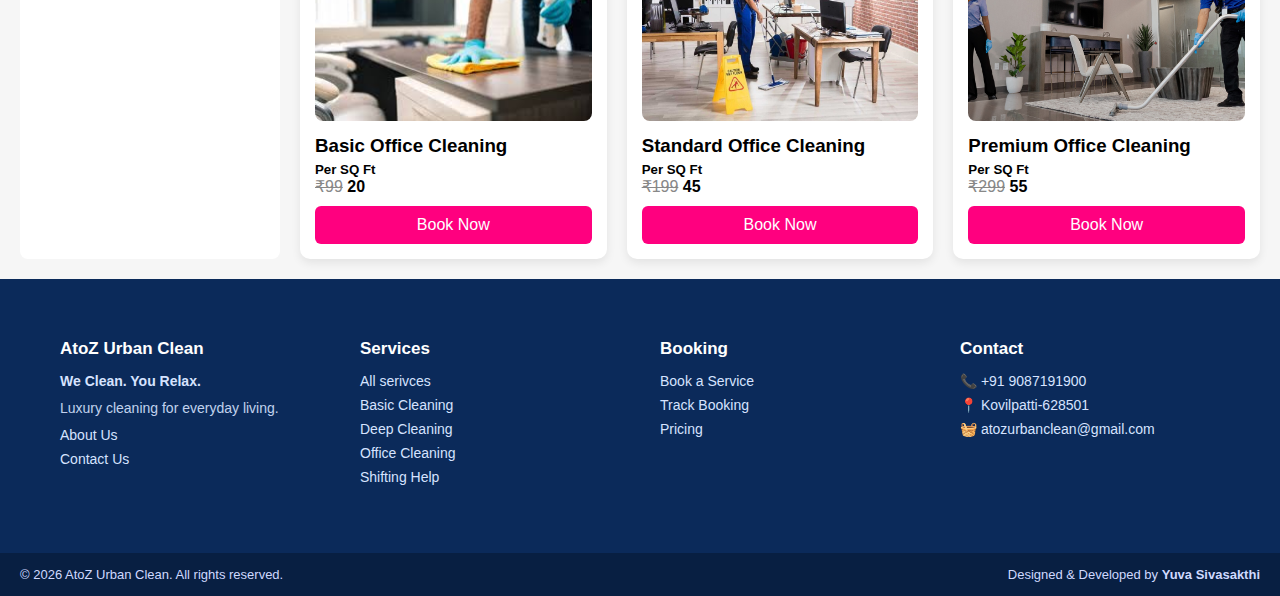
<file: services.html>
<!DOCTYPE html>
<html lang="en">
<head>
<meta charset="UTF-8">
<title>AtoZ Urban Clean – Services</title>
<meta name="viewport" content="width=device-width, initial-scale=1.0">

<style>
body{
  margin:0;
  font-family:Segoe UI, Arial, sans-serif;
  background:#f6f6f6;
}

/* HEADER */
header{
  background:#fff;
  padding:20px;
  text-align:center;
  font-size:26px;
  font-weight:600;
  border-bottom:1px solid #ddd;
}

/* LAYOUT */
.container{
  display:flex;
  gap:20px;
  padding:20px;
}

/* FILTERS */
.filters{
  width:260px;
  background:#fff;
  padding:15px;
  border-radius:8px;
}
.filter-title{
  font-weight:600;
  margin:15px 0 5px;
}
.filters select{
  width:100%;
  padding:8px;
  margin-bottom:10px;
}

/* PRODUCTS */
.products{
  flex:1;
  display:grid;
  grid-template-columns:repeat(auto-fill,minmax(250px,1fr));
  gap:20px;
}

/* CARD */
.card{
  background:#fff;
  border-radius:10px;
  padding:15px;
  box-shadow:0 4px 10px rgba(0,0,0,0.08);
}
.card img{
  width:100%;
  height:180px;
  object-fit:cover;
  border-radius:8px;
}
.card h3{margin:10px 0 5px;}
.price del{color:#888;}
.off{color:#2ecc71;font-weight:600;}
.book{
  display:block;
  text-align:center;
  margin-top:10px;
  padding:10px;
  background:#ff007f;
  color:#fff;
  text-decoration:none;
  border-radius:6px;
}

/* MOBILE */
@media(max-width:900px){
  .container{flex-direction:column;}
  .filters{width:100%;}
}
</style>
</head>

<body>

<div id="header"></div>
<header>All Services</header>

<div class="container">

<!-- FILTER PANEL -->
<div class="filters">

  <div class="filter-title">Category</div>
  <select id="categoryFilter">
    <option value="all">All</option>
    <option value="basic">Basic Cleaning</option>
    <option value="deep">Deep Cleaning</option>
    <option value="kitchen">Kitchen</option>
    <option value="bathroom">Bathroom</option>
  </select>

  <div class="filter-title">Price</div>
  <select id="priceSort">
    <option value="none">Default</option>
    <option value="low">Low to High</option>
    <option value="high">High to Low</option>
  </select>

  <div class="filter-title">Rating</div>
  <select id="ratingFilter">
    <option value="all">All</option>
    <option value="4">4★ & above</option>
    <option value="5">5★ only</option>
  </select>

</div>

<!-- PRODUCTS -->
<div class="products" id="productList">

<!-- CARD 1-->
<div class="card" data-category="basic" data-price="99" data-rating="5">
<img src="Window & Door cleaning.jpg">
<h3>Window Cleaning</h3>
<h5>Quantity 1</h5>
<div class="price"><del>₹200</del> <b>₹99</b></div>
<a class="book" href="booking.html"
   onclick="addToCart('Window Cleaning',99)">
   Book Now
</a>
</div>

<!-- CARD 2-->
<div class="card" data-category="basic" data-price="99" data-rating="5">
<img src="Door cleaning.jpg">
<h3>Door Cleaning</h3>
<h5>Quantity 1</h5>
<div class="price"><del>₹200</del> <b>₹99</b></div>
<a class="book" href="booking.html"
   onclick="addToCart('Door Cleaning',99)">
   Book Now
</a>
</div>

<!-- CARD 3-->
<div class="card" data-category="basic" data-price="99" data-rating="5">
<img src="Fan Cleaning.jpg">
<h3>Fan Cleaning</h3>
<h5>Quantity 1</h5>
<div class="price"><del>₹200</del> <b>₹99</b></div>
<a class="book" href="booking.html"
   onclick="addToCart('Fan Cleaning',99)">
   Book Now
</a>
</div>

<!-- CARD 4-->
<div class="card" data-category="basic" data-price="199" data-rating="5">
<img src="Exhaust Fan.jpg">
<h3>Exhaust Fan Cleaning</h3>
<h5>Quantity 1</h5>
<div class="price"><del>₹300</del> <b>₹199</b></div>
<a class="book" href="booking.html"
   onclick="addToCart('Exhaust Fan Cleaning',199)">
   Book Now
</a>
</div>

<!-- CARD 5-->
<div class="card" data-category="basic" data-price="299" data-rating="5">
<img src="Sink and Faucet Cleaning.jpg">
<h3>Sink and Faucet Cleaning</h3>
<h5>Quantity 1</h5>
<div class="price"><del>₹400</del> <b>₹299</b></div>
<a class="book" href="booking.html"
   onclick="addToCart('Sink and Faucet Cleaning',299)">
   Book Now
</a>
</div>

<!-- CARD 6-->
<div class="card" data-category="bathroom" data-price="799" data-rating="4">
<img src="Bathroom Cleaning (Floor & wall tiles).jpg">
<h3>Bathroom Cleaning</h3>
<h5>Floor & Wall Tiles</h5>
<div class="price"><del>₹999</del> <b>₹799</b></div>
<a class="book" href="booking.html"
   onclick="addToCart('Bathroom Cleaning',799)">
   Book Now
</a>
</div>

<!-- CARD 7-->
<div class="card" data-category="bathroom" data-price="999" data-rating="4">
<img src="Premium Toilet Cleaning (Seat,Floor & Wall tiles).jpg">
<h3>Premium Toilet Cleaning</h3>
<h5>Seat,Floor & Wall tiles</h5>
<div class="price"><del>₹1999</del> <b>₹999</b></div>
<a class="book" href="booking.html"
   onclick="addToCart('Bathroom Cleaning',999)">
   Book Now
</a>
</div>

<!-- CARD 8-->
<div class="card" data-category="Standard" data-price="1299" data-rating="4">
<img src="Standard Kitchen Cleaning.jpg">
<h3>Standard Kitchen Cleaning </h3>
<h5>StandardCleaning</h5>
<div class="price"><del>₹2999</del> <b>1299</b></div>
<a class="book" href="booking.html"
   onclick="addToCart('Standard Kitchen Cleaning',1299)">
   Book Now
</a>
</div>

<!-- CARD 9-->
<div class="card" data-category="Standard" data-price="1999" data-rating="4">
<img src="Floor Cleaning (dusting, sweeping, mopping all areas).jpg">
<h3>Standard Floor Cleaning</h3>
<h5>Dusting, Sweeping, Mopping all areas</h5>
<div class="price"><del>₹2999</del> <b>1999</b></div>
<a class="book" href="booking.html"
   onclick="addToCart('Standard Floor Cleaning',1999)">
   Book Now
</a>
</div>

<!-- CARD 10-->
<div class="card" data-category="Standard" data-price="5999" data-rating="4">
<img src="Complete Home Cleaning indoor.jpg">
<h3>Complete Home Cleaning indoor</h3>
<h5>Indoor cleaning</h5>
<div class="price"><del>₹6999</del> <b>5999</b></div>
<a class="book" href="booking.html"
   onclick="addToCart('Standard Floor Cleaning',5999)">
   Book Now
</a>
</div>

<!-- CARD 11-->
<div class="card" data-category="deep" data-price="999" data-rating="5">
<img src="Premium Bedroom Deep Cleaning.jpg">
<h3>Premium Bedroom Deep Cleaning</h3>
<h5>Single Bedroom</h5>
<div class="price"><del>₹1999</del> <b>₹999</b></div>
<a class="book" href="booking.html"
   onclick="addToCart('Premium Bedroom Deep Cleaning',999)">
   Book Now
</a>
</div>

<!-- CARD 12-->
<div class="card" data-category="deep" data-price="1799" data-rating="4">
<img src="Premium Kitchen cleaning.jpg">
<h3>Premium Kitchen Cleaning</h3>
<h5>Scrubbing tiles, Deep degreasing, Cabinets inside & out, Sink & Faucet Cleaning, etc</h5>
<div class="price"><del>₹2999</del> <b>1799</b></div>
<a class="book" href="booking.html"
   onclick="addToCart('Premium Kitchen Cleaning',1799)">
   Book Now
</a>
</div>

<!-- CARD 13-->
<div class="card" data-category="Commercial" data-price="20" data-rating="4">
<img src="Basic Office Cleaning.jpg">
<h3>Basic Office Cleaning</h3>
<h5>Per SQ Ft</h5>
<div class="price"><del>₹99</del> <b>20</b></div>
<a class="book" href="booking.html"
   onclick="addToCart('Basic Office Cleaning',20)">
   Book Now
</a>
</div>

<!-- CARD 14-->
<div class="card" data-category="Commercial" data-price="45" data-rating="4">
<img src="Standard Office Cleaning.jpg">
<h3>Standard Office Cleaning</h3>
<h5>Per SQ Ft</h5>
<div class="price"><del>₹199</del> <b>45</b></div>
<a class="book" href="booking.html"
   onclick="addToCart('Standard Office Cleaning',45)">
   Book Now
</a>
</div>

<!-- CARD 15-->
<div class="card" data-category="Commercial" data-price="55" data-rating="4">
<img src="Premium Office Cleaning.jpg">
<h3>Premium Office Cleaning</h3>
<h5>Per SQ Ft</h5>
<div class="price"><del>₹299</del> <b>55</b></div>
<a class="book" href="booking.html"
   onclick="addToCart('Premium Office Cleaning',55)">
   Book Now
</a>
</div>


</div>
</div>

<div id="footer"></div>

<script>
fetch("header.html").then(r=>r.text()).then(d=>header.innerHTML=d);
fetch("footer.html").then(r=>r.text()).then(d=>footer.innerHTML=d);

const category = document.getElementById("categoryFilter");
const priceSort = document.getElementById("priceSort");
const rating = document.getElementById("ratingFilter");
const products = [...document.querySelectorAll(".card")];
const list = document.getElementById("productList");

function applyFilters(){
  let filtered = products.filter(card=>{
    let cat = category.value==="all" || card.dataset.category===category.value;
    let rate = rating.value==="all" || card.dataset.rating>=rating.value;
    return cat && rate;
  });

  if(priceSort.value==="low"){
    filtered.sort((a,b)=>a.dataset.price-b.dataset.price);
  }
  if(priceSort.value==="high"){
    filtered.sort((a,b)=>b.dataset.price-a.dataset.price);
  }

  list.innerHTML="";
  filtered.forEach(c=>list.appendChild(c));
}

category.onchange = priceSort.onchange = rating.onchange = applyFilters;
</script>
<script src="js/cart.js"></script>

</body>
</html>
</file>
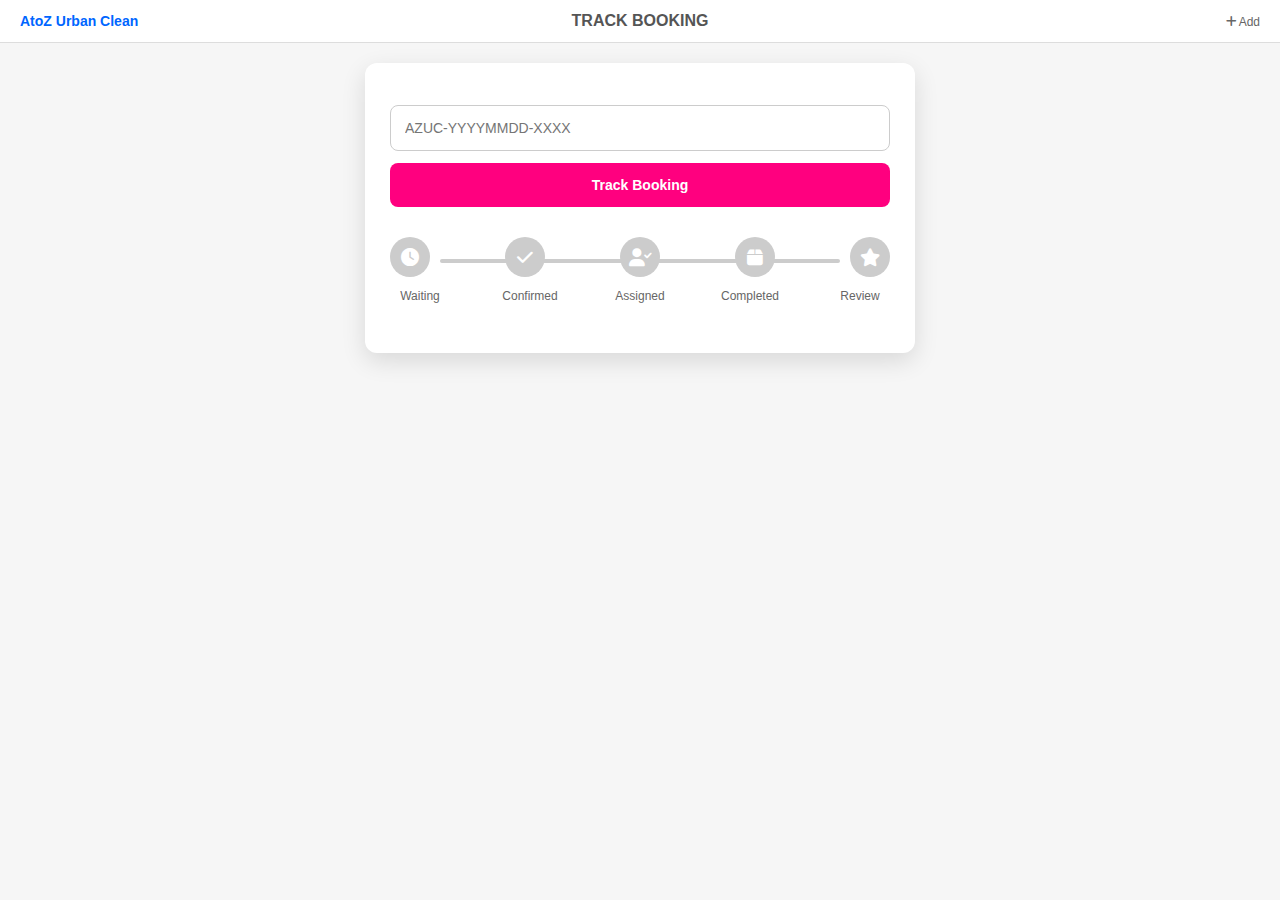
<file: tracking.html>
<!DOCTYPE html>
<html lang="en">
<head>
<meta charset="UTF-8">
<title>Track Booking | AtoZ Urban Clean</title>
<meta name="viewport" content="width=device-width, initial-scale=1.0">
<link rel="stylesheet" href="https://cdnjs.cloudflare.com/ajax/libs/font-awesome/6.0.0/css/all.min.css">
<style>
:root {
    --primary: #0066ff;
    --secondary: #ff007f;
    --bg: #f6f6f6;
    --text: #333;
    --completed: #28a745;
    --pending: #ccc;
}

/* General Styles */
body {
    margin: 0;
    font-family: 'Segoe UI', Arial, sans-serif;
    background: var(--bg);
    color: var(--text);
    padding-bottom: 40px;
}

/* Header */
header {
    background: #fff;
    padding: 12px 20px;
    display: flex;
    align-items: center;
    border-bottom: 1px solid #ddd;
    position: sticky;
    top: 0;
    z-index: 1000;
}

.company-name { flex: 1; }
.company-name a { text-decoration: none; font-size: 14px; font-weight: 800; color: var(--primary); }
.page-title { flex: 2; text-align: center; font-size: 16px; font-weight: 600; color: #555; text-transform: uppercase; }
.spacer { flex: 1; text-align: right; }

/* Container */
.container {
    max-width: 500px;
    width: 100%;
    background: #fff;
    padding: 30px 25px;
    border-radius: 12px;
    box-shadow: 0 8px 25px rgba(0,0,0,0.12);
    margin: 20px auto;
    text-align: center;
}

/* Inputs and Button */
input, button {
    width: 100%;
    padding: 14px;
    margin-top: 12px;
    border-radius: 8px;
    border: 1px solid #ccc;
    font-size: 14px;
    box-sizing: border-box;
}

input:focus {
    border-color: var(--primary);
    outline: none;
    box-shadow: 0 0 0 2px rgba(0,102,255,0.1);
}

button {
    background: var(--secondary);
    color: #fff;
    border: none;
    font-weight: bold;
    cursor: pointer;
    transition: 0.3s;
}

button:hover { background: #e60072; }

/* Progress Tracker */
.progress-container {
    display: flex;
    justify-content: space-between;
    margin-top: 30px;
    position: relative;
}

.progress-container::before {
    content: '';
    position: absolute;
    top: 22px;
    left: 10%;
    width: 80%;
    height: 4px;
    background: var(--pending);
    z-index: 0;
    border-radius: 2px;
}

.progress-step {
    z-index: 1;
    position: relative;
    width: 40px;
    height: 40px;
    background: var(--pending);
    border-radius: 50%;
    display: flex;
    justify-content: center;
    align-items: center;
    font-size: 18px;
    color: #fff;
    transition: 0.3s;
}

.progress-step.completed {
    background: var(--completed);
}

.progress-labels {
    display: flex;
    justify-content: space-between;
    margin-top: 12px;
    font-size: 12px;
    color: #666;
}

.progress-labels div {
    width: 60px;
    text-align: center;
}

/* Result Box */
#resultBox {
    margin-top: 20px;
    font-size: 14px;
    text-align: left;
}

@media (max-width: 450px) {
    .container { padding: 25px 15px; }
    button, input { font-size: 14px; padding: 12px; }
}
</style>
</head>
<body>

<header>
    <div class="company-name"><a href="index.html">AtoZ Urban Clean</a></div>
    <div class="page-title">Track Booking</div>
    <div class="spacer"><a href="services.html" style="font-size: 12px; color: #666; text-decoration: none;"><i class="fas fa-plus"></i> Add</a></div>
</header>

<div class="container">
    <input type="text" id="trackID" placeholder="AZUC-YYYYMMDD-XXXX">
    <button onclick="track()">Track Booking</button>

    <div class="progress-container">
        <div class="progress-step" id="step1"><i class="fas fa-clock"></i></div>
        <div class="progress-step" id="step2"><i class="fas fa-check"></i></div>
        <div class="progress-step" id="step3"><i class="fas fa-user-check"></i></div>
        <div class="progress-step" id="step4"><i class="fas fa-box"></i></div>
        <div class="progress-step" id="step5"><i class="fas fa-star"></i></div>
    </div>
    <div class="progress-labels">
        <div>Waiting</div>
        <div>Confirmed</div>
        <div>Assigned</div>
        <div>Completed</div>
        <div>Review</div>
    </div>

    <div id="resultBox"></div>
</div>

<script>
document.getElementById("trackID").value = localStorage.getItem("lastBookingID") || "";

async function track(){
    const id = document.getElementById("trackID").value.trim();
    const resultDiv = document.getElementById("resultBox");
    if(!id) return alert("Enter Booking ID");

    // Reset steps
    const steps = [1,2,3,4,5];
    steps.forEach(n => document.getElementById('step'+n).classList.remove('completed'));

    resultDiv.innerHTML = "🔍 Searching...";

    const webAppUrl = "https://script.google.com/macros/s/AKfycbxnoujy4N2S9hV3FxkuKJSJYve14W-RAlwWTilV1RHoITkfV3foeAiq02e6wwcg42dJRQ/exec";

    try {
        const response = await fetch(`${webAppUrl}?action=track&id=${id}`);
        const data = await response.json();

        if(data.found){
            resultDiv.innerHTML = `<b>Customer:</b> ${data.name}<br><b>Booking ID:</b> ${id}<br><b>Status:</b> ${data.status}`;

            // Update progress steps
            const statusMap = {
                "pending": 1,
                "confirmed": 2,
                "assigned": 3,
                "completed": 4,
                "review": 5
            };
            const stepNum = statusMap[data.status.toLowerCase()] || 1;
            for(let i=1;i<=stepNum;i++){
                document.getElementById('step'+i).classList.add('completed');
            }
        } else {
            resultDiv.innerHTML = "❌ Booking ID not found.";
        }
    } catch(error){
        resultDiv.innerHTML = "⚠️ Error fetching data.";
        console.log(error);
    }
}
</script>

</body>
</html>
</file>
